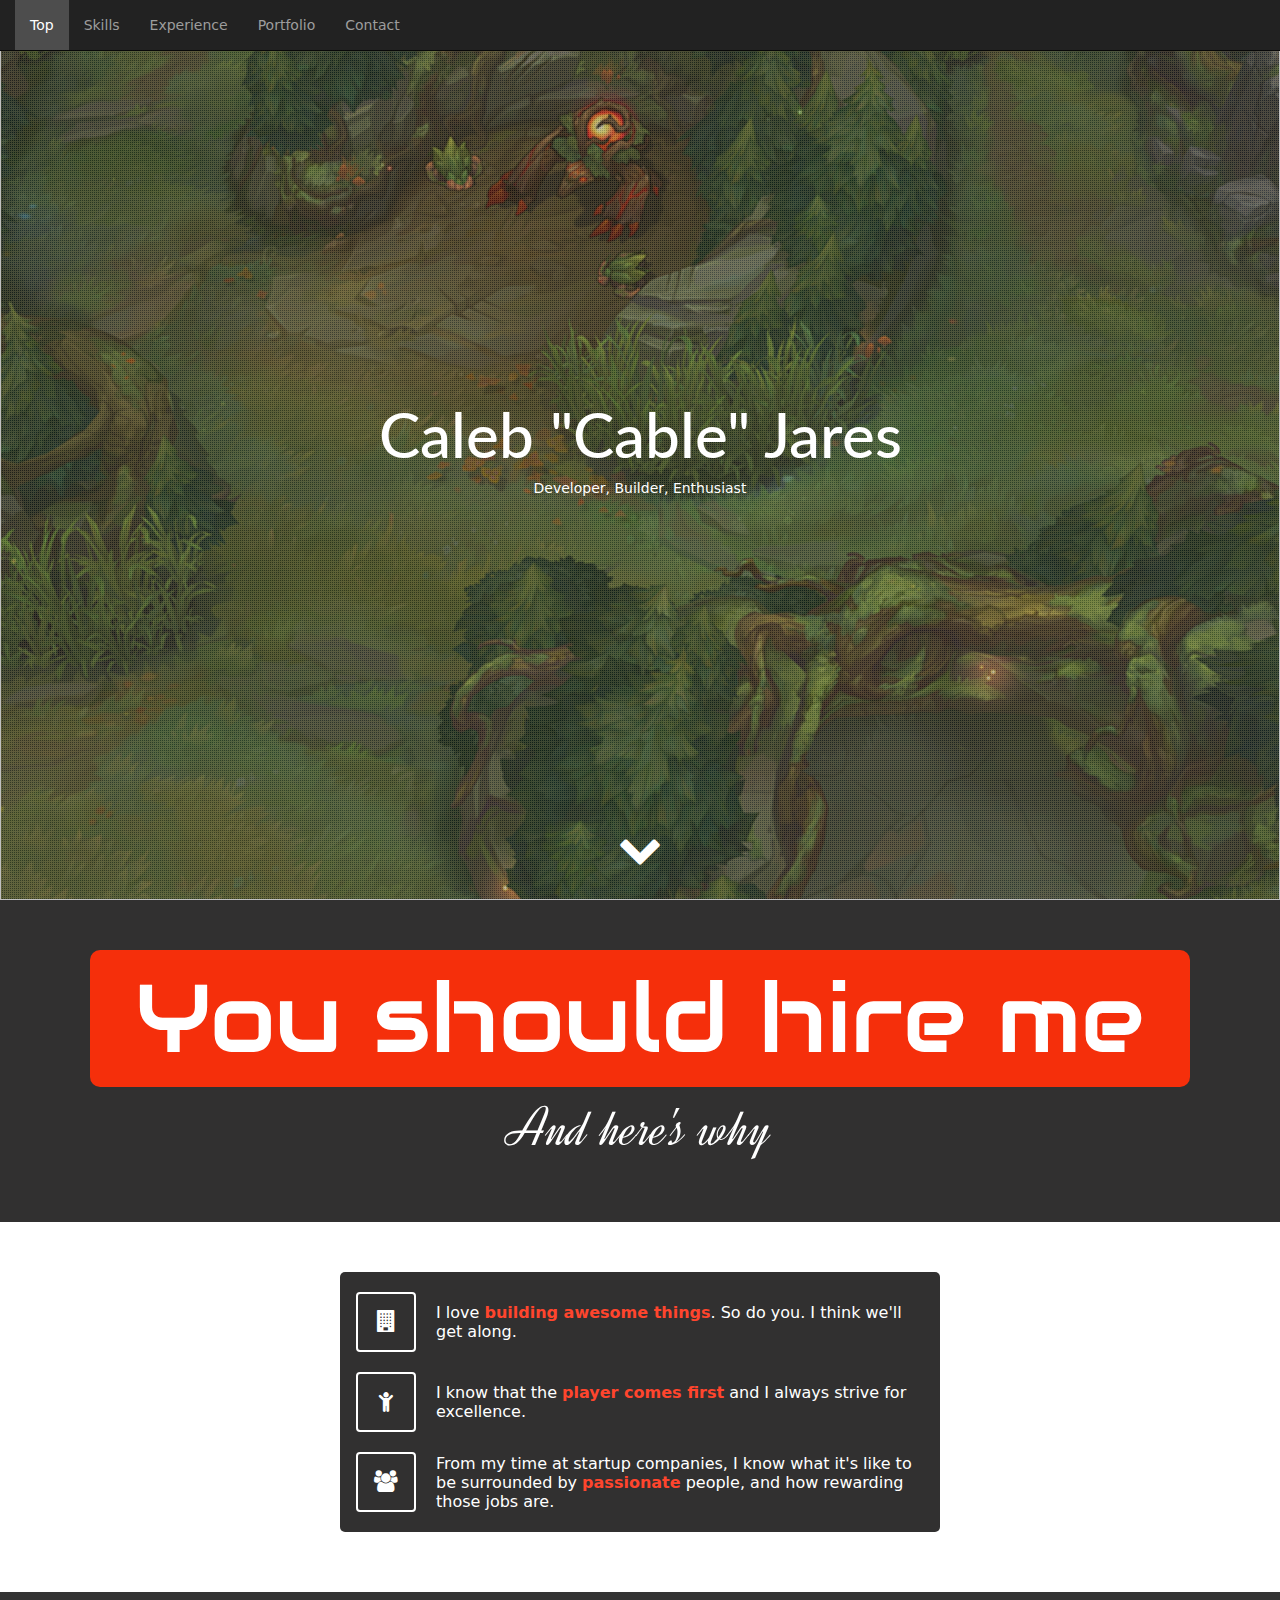
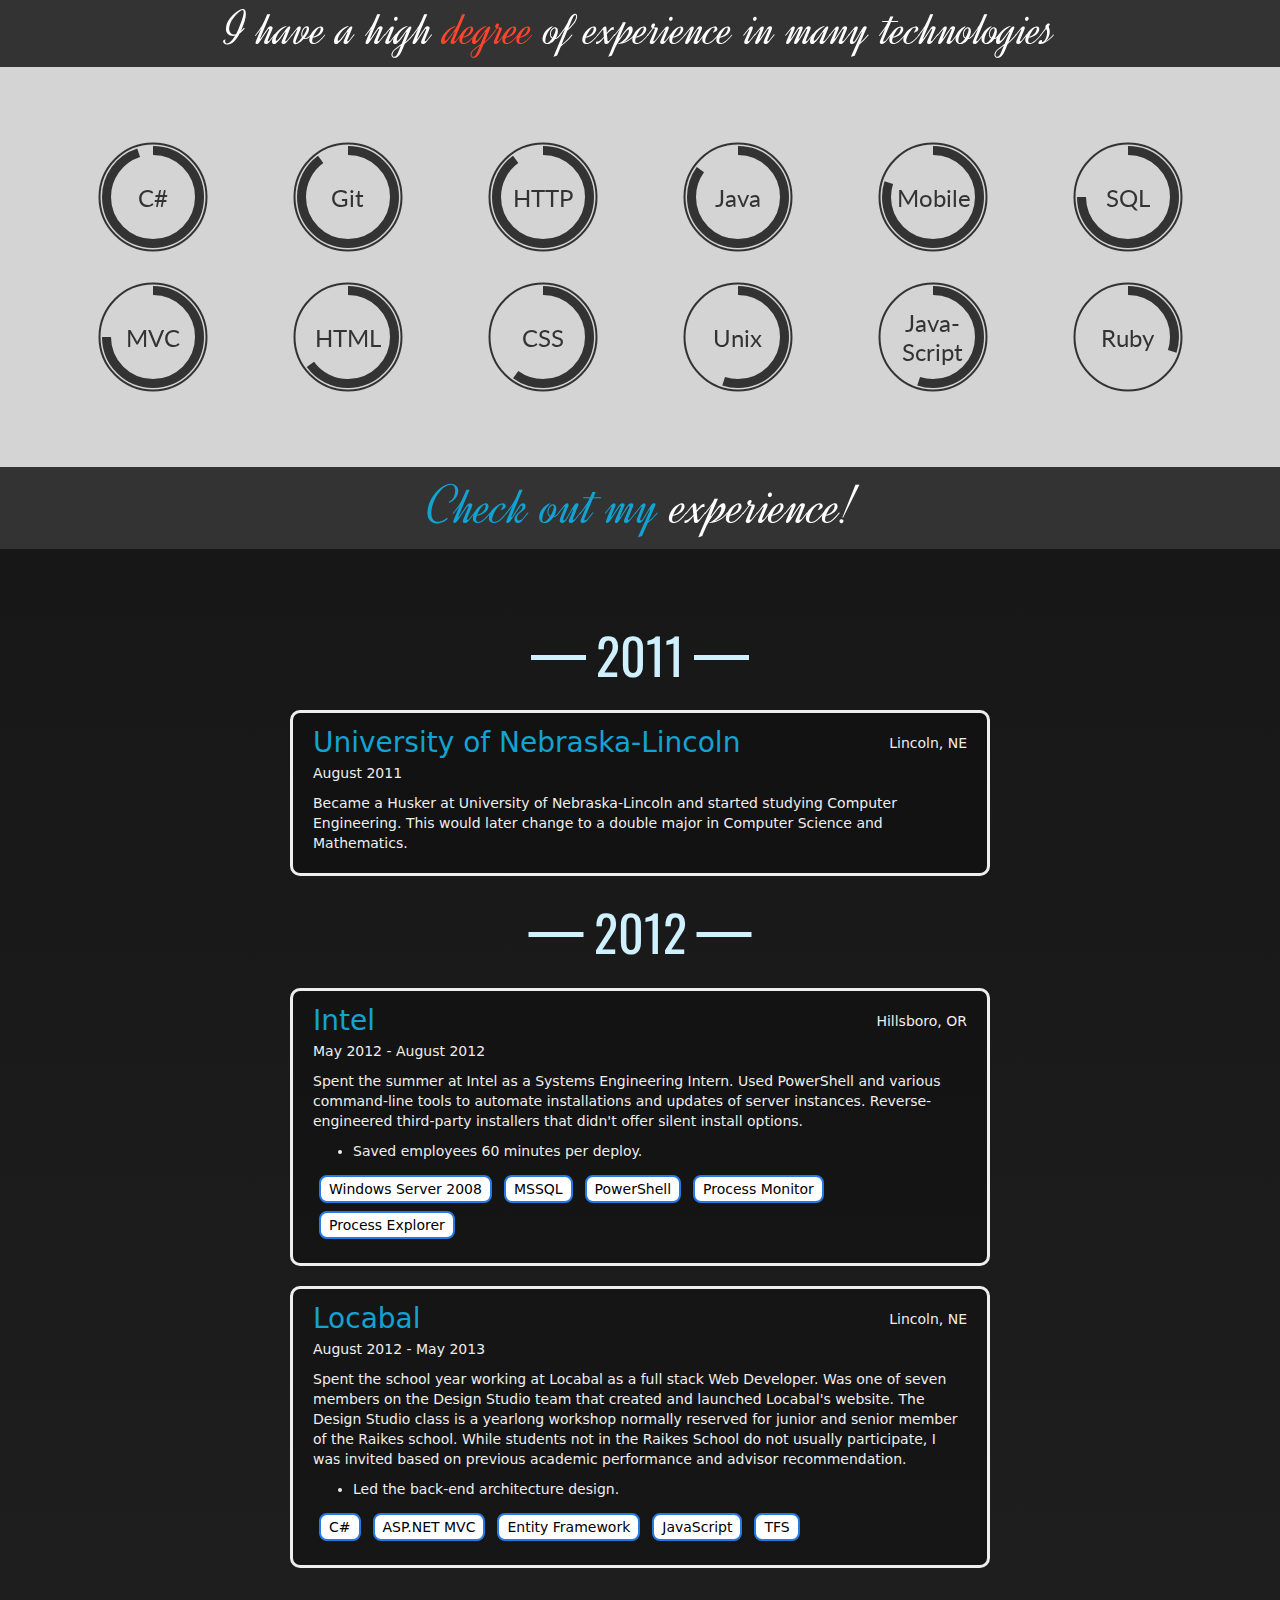
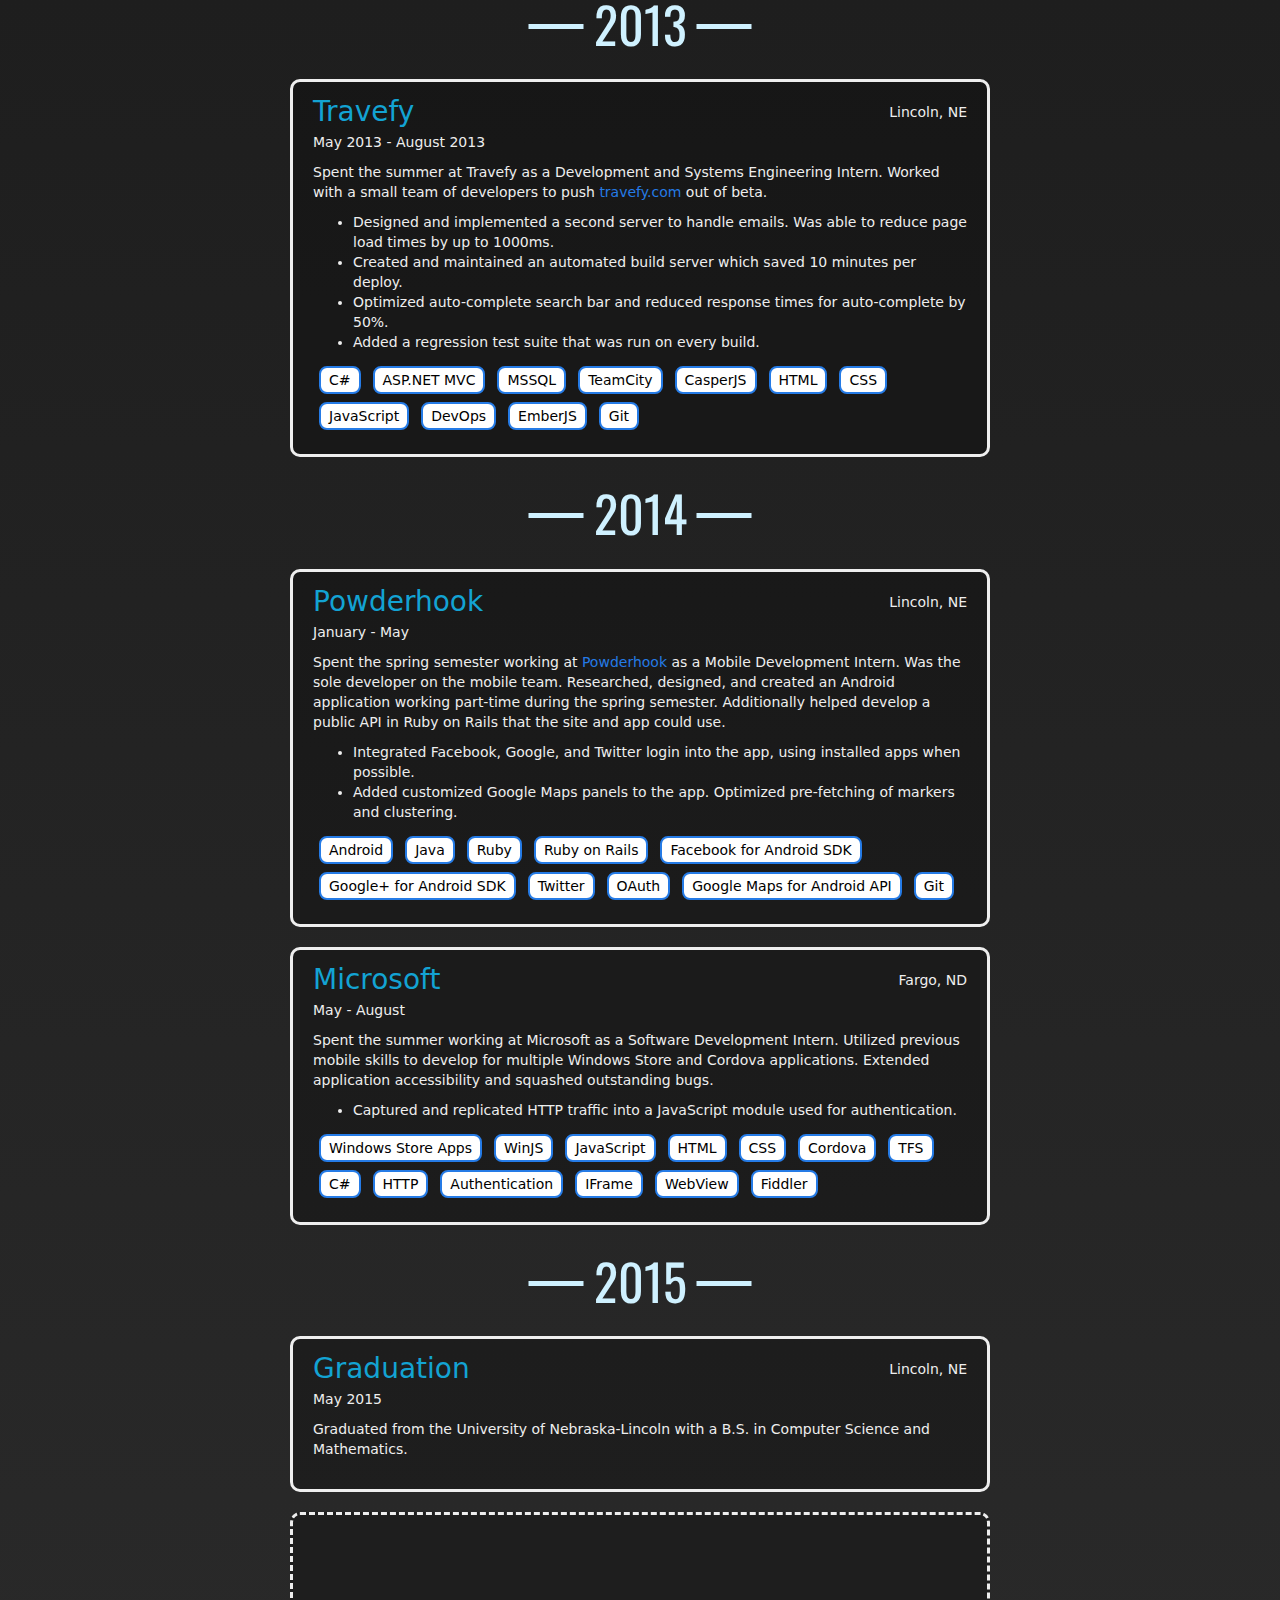
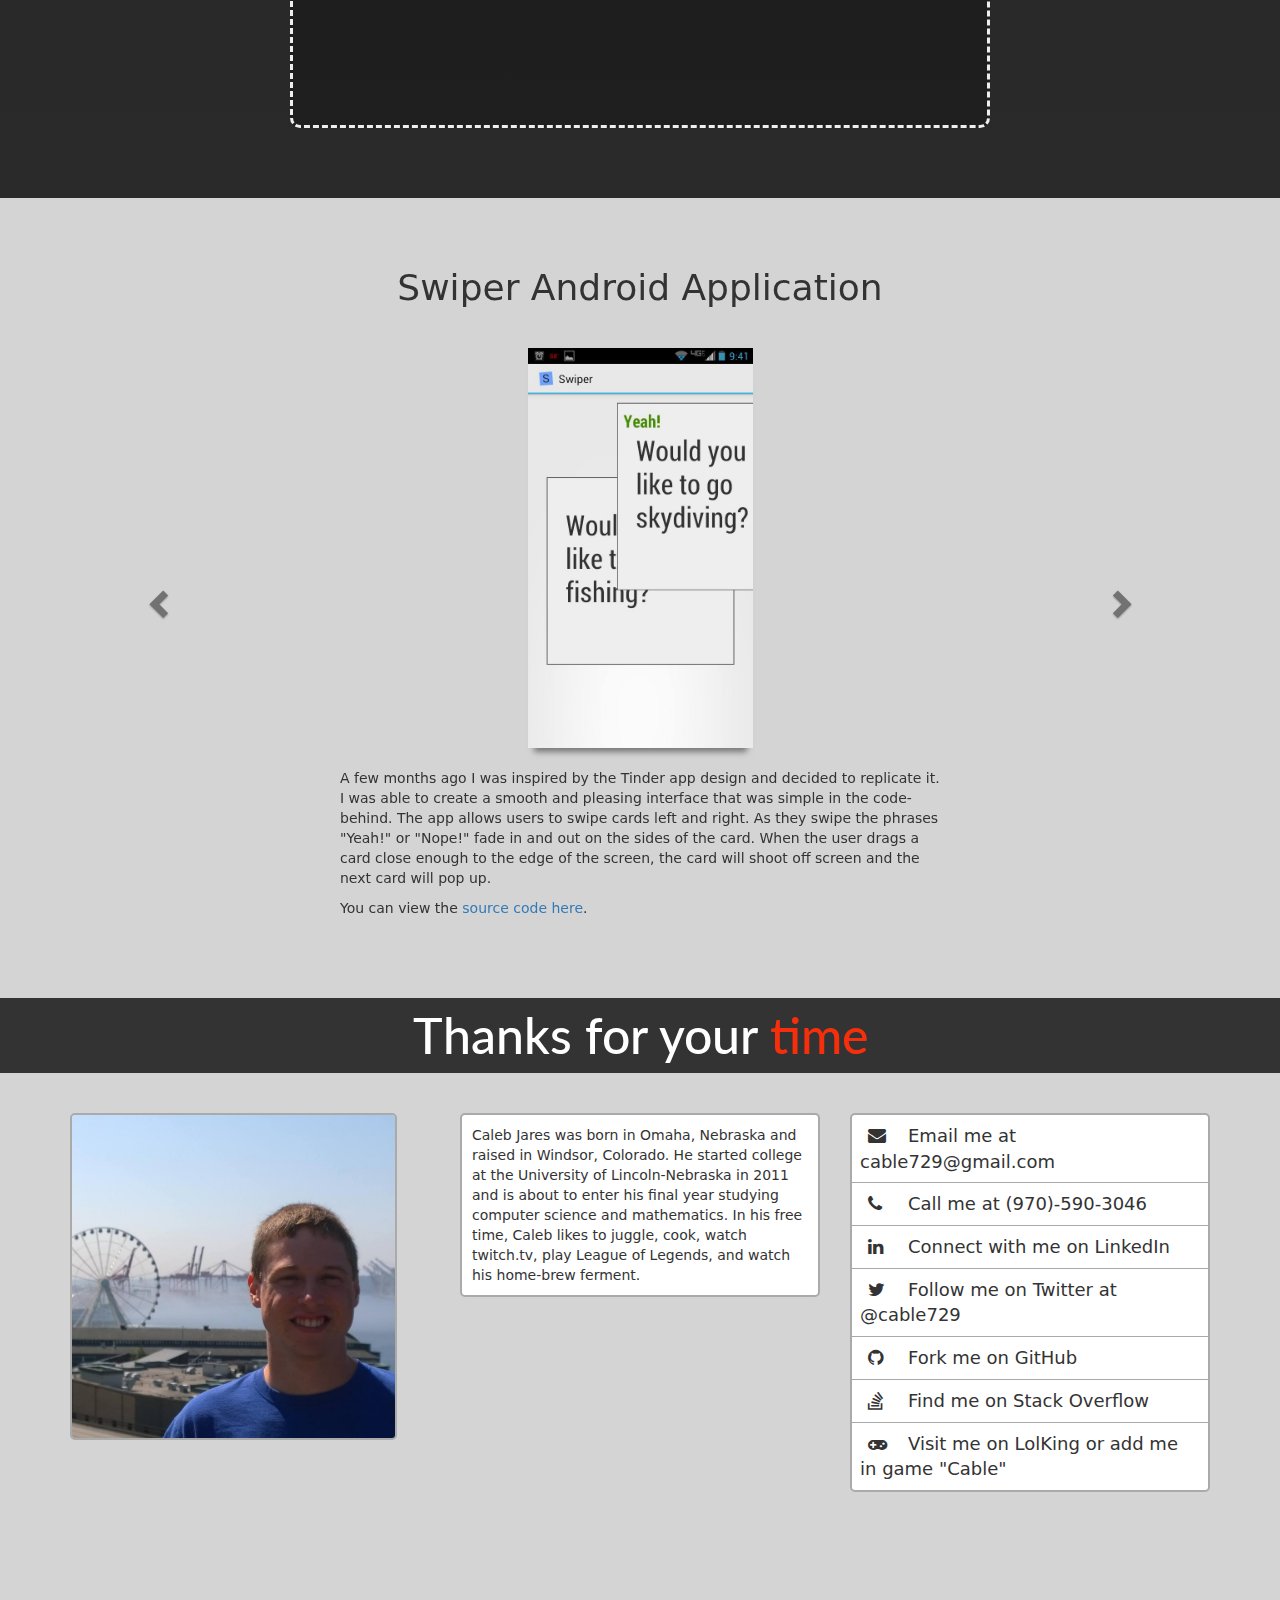
<file: index.html>
<!DOCTYPE html>
<html lang="en">
  <head>
    <meta charset="utf-8">
    <meta http-equiv="X-UA-Compatible" content="IE=edge">
    <meta name="viewport" content="width=device-width, initial-scale=1">
    <title>Riot Games, Hire Me</title>
    <link href="favicon.png" rel="shortcut icon" type="image/png">
    
    <link rel="stylesheet" type="text/css" href="http://fonts.googleapis.com/css?family=Lato:300">

    <!-- Bootstrap -->
    <link href="//netdna.bootstrapcdn.com/bootstrap/3.1.1/css/bootstrap.min.css" rel="stylesheet">
    <link href="//netdna.bootstrapcdn.com/font-awesome/4.1.0/css/font-awesome.min.css" rel="stylesheet">
    <link rel="stylesheet" type="text/css" href="assets/slick.css">
    <link href="default.css" rel="stylesheet">

    <!-- jQuery (necessary for Bootstrap's JavaScript plugins) -->
    <script type="text/javascript" src="https://ajax.googleapis.com/ajax/libs/jquery/1.11.0/jquery.min.js"></script>
    <script type="text/javascript" src="scripts/jquery.transit.min.js"></script>
    <script type="text/javascript" src="scripts/imagesloaded.pkgd.min.js"></script>
    
    <link rel="stylesheet" type="text/css" href="http://fonts.googleapis.com/css?family=Audiowide">
    <link rel="stylesheet" type="text/css" href="http://fonts.googleapis.com/css?family=Dynalight:400">
    <link rel='stylesheet' type='text/css' href='http://fonts.googleapis.com/css?family=Limelight'>
    <link rel='stylesheet' type='text/css' href='http://fonts.googleapis.com/css?family=Oswald:400'>

    <!-- HTML5 Shim and Respond.js IE8 support of HTML5 elements and media queries -->
    <!-- WARNING: Respond.js doesn't work if you view the page via file:// -->
    <!--[IF LT IE 9]>
      <SCRIPT SRC="HTTPS://OSS.MAXCDN.COM/LIBS/HTML5SHIV/3.7.0/HTML5SHIV.JS"></SCRIPT>
      <SCRIPT SRC="HTTPS://OSS.MAXCDN.COM/LIBS/RESPOND.JS/1.4.2/RESPOND.MIN.JS"></SCRIPT>
    <![ENDIF]-->
  </head>
  <body>
    <div id="navbar" class="navbar navbar-inverse navbar-fixed-top" role="navigation">
      <div class="container-fluid">
        <div class="navbar-header">
          <button type="button" class="navbar-toggle collapsed" data-toggle="collapse" data-target=".navbar-collapse">
            <span class="sr-only">Toggle navigation</span>
            <span class="icon-bar"></span>
            <span class="icon-bar"></span>
            <span class="icon-bar"></span>
          </button>
        </div>
        <div class="navbar-collapse collapse">
          <ul class="nav navbar-nav">
            <li><a href="#intro-screen">Top</a></li>
<!--            <li><a href="#hire-me">Intro</a></li>-->
            <li><a href="#skills">Skills</a></li>
            <li><a href="#timeline-header">Experience</a></li>
            <li><a href="#portfolio">Portfolio</a></li>
            <li><a href="#contact-me">Contact</a></li>
          </ul>
        </div><!--/.nav-collapse -->
      </div>
    </div>
    <div id="intro-screen" style="height:1920px">
      <img class="silk-screen">
      <div id="slideshow">
        <img class="slideshow-image red-buff">
        <img class="slideshow-image turret">
        <img class="slideshow-image shopkeeper">
        <img class="slideshow-image baron">
      </div>
      <div class="background-color"></div>
      <div id="title-box">
        <h1>Caleb "Cable" Jares</h1>
        <p>Developer, Builder, Enthusiast</p>
      </div>
      <i class="fa fa-circle-o-notch spinner"></i>
      <a class="arrow" href="#hire-me">
        <i class="fa fa-chevron-down"></i>
      </a>
    </div>
    <script type="text/javascript">
      $(function() {
        $('#intro-screen').height(window.innerHeight);
        $('#title-box').animate({ opacity: 0, y: '-400px' }, 0);
        $('body').scrollspy({ target: '#navbar', offset: 70 });
        
        function setupSlideshow(){
          var currentIndex = 0;
          var $slides = $('.slideshow-image');
          
          nextIndex = function() {
            return (currentIndex + 1) % $slides.length;
          }
          
          setInterval(function(){
            $slides.eq(currentIndex).fadeOut(1500);
            $slides.eq(nextIndex()).fadeIn(1500);
            currentIndex = nextIndex();
          }, 7000);
        };
        
        function loadComplete() {
          $('.slideshow-image:first').fadeIn(1000);
          $('.spinner').fadeOut(200);
          $('#title-box').transition({ opacity: 1, y: '0' }, 800, 'ease');
          setupSlideshow();
        };
        
        imagesLoaded('#slideshow', loadComplete);
      });
    </script>

    <section id="hire-me">
      <div class="container">
        <div class="row">
          <div class="col-sm-12">
            <a href="#contact-me" class="block-header hire-href">You should hire me</a>
            <h2 class="block-emph">And here's why</h2>
          </div>
        </div>
      </div>
    </section>
    
    <section id="heres-why">
      <div class="container">
        <div class="row">
          <div class="col-sm-12">
            <ul class="focus dark">
              <li class="icon-row">
                <div class="fancy-icon square-to-circle">
                  <i class="fa fa-building"></i>
                </div>
                <p>I love <b><a href="#portfolio">building awesome things</a></b>. So do you. I think we'll get along.</p>
              </li>
              <li class="icon-row">
                <div class="fancy-icon spin">
                  <i class="fa fa-child"></i>
                </div>
                <p>I know that the <b>player comes first</b> and I always strive for excellence.</p>
              </li>
              <li class="icon-row">
                <div class="fancy-icon flip">
                  <i class="fa fa-group"></i>
                </div>
                <p>From my time at startup companies, I know what it's like to be surrounded by <b>passionate</b> people, and how rewarding those jobs are.</p>
              </li>
            </ul>
          </div>
        </div>
      </div>
    </section>
    
    <section id="skills">
      <a id="skills-container" class="dark-segue" href="#skills-container"><h1>I have a high <span class="pun">degree</span> of experience in many technologies</h1></a>
      <div class="container">
        <div class="row">
          <div class="col-md-2 col-sm-3 col-xs-6">
            <div class="skill important">
              <input type="text" value="95" class="dial" data-fgColor="#fff">
              <span>C#</span>
              <span class="desc">5 yrs</span>
            </div>
          </div>
          <div class="col-md-2 col-sm-3 col-xs-6">
            <div class="skill important">
              <input type="text" value="90" class="dial" data-fgColor="#fff">
              <span>Git</span>
              <span class="desc">3 yrs</span>
            </div>
          </div>
          <div class="col-md-2 col-sm-3 col-xs-6">
            <div class="skill">
              <input type="text" value="90" class="dial" data-fgColor="#fff">
              <span>HTTP</span>
              <span class="desc">2 yrs</span>
            </div>
          </div>
          <div class="col-md-2 col-sm-3 col-xs-6">
            <div class="skill">
              <input type="text" value="85" class="dial" data-fgColor="#fff">
              <span>Java</span>
              <span class="desc">4 yrs</span>
            </div>
          </div>
          <div class="col-md-2 col-sm-3 col-xs-6">
            <div class="skill important">
              <input type="text" value="80" class="dial" data-fgColor="#fff">
              <span>Mobile</span>
              <span class="desc">2 yrs</span>
            </div>
          </div>
          <div class="col-md-2 col-sm-3 col-xs-6">
            <div class="skill">
              <input type="text" value="75" class="dial" data-fgColor="#fff">
              <span>SQL</span>
              <span class="desc">3 yrs</span>
            </div>
          </div>
          <div class="col-md-2 col-sm-3 col-xs-6">
            <div class="skill">
              <input type="text" value="75" class="dial" data-fgColor="#fff">
              <span>MVC</span>
              <span class="desc">3 yrs</span>
            </div>
          </div>
          <div class="col-md-2 col-sm-3 col-xs-6">
            <div class="skill">
              <input type="text" value="65" class="dial" data-fgColor="#fff">
              <span>HTML</span>
              <span class="desc">3 yrs</span>
            </div>
          </div>
          <div class="col-md-2 col-sm-3 col-xs-6">
            <div class="skill">
              <input type="text" value="60" class="dial" data-fgColor="#fff">
              <span>CSS</span>
              <span class="desc">3 yrs</span>
            </div>
          </div>
          <div class="col-md-2 col-sm-3 col-xs-6">
            <div class="skill">
              <input type="text" value="55" class="dial" data-fgColor="#fff">
              <span>Unix</span>
              <span class="desc">2 yrs</span>
            </div>
          </div>
          <div class="col-md-2 col-sm-3 col-xs-6">
            <div class="skill">
              <input type="text" value="55" class="dial" data-fgColor="#fff">
              <span>Java- Script</span>
              <span class="desc">3 yrs</span>
            </div>
          </div>
          <div class="col-md-2 col-sm-3 col-xs-6">
            <div class="skill">
              <input type="text" value="30" class="dial" data-fgColor="#fff">
              <span>Ruby</span>
              <span class="desc">1 yr</span>
            </div>
          </div>
        </div>
      </div>
    </section>
    
    <h1 id="timeline-header" class="segue light"><a href="#timeline-header"><span>Check out my</span> experience!</a></h1>
    <section id="my-timeline">
      <div class="container">
        <div class="row">
          <div class="col-sm-12">
            <div class="year">2011</div>

            <div class="event">
              <span class="headline">University of Nebraska-Lincoln</span>
              <span class="location">Lincoln, NE</span>
              <span class="timestamp">August 2011</span>
              Became a Husker at University of Nebraska-Lincoln and started studying Computer Engineering. This would later change to a double major in Computer Science and Mathematics.
            </div>

            <div class="year">2012</div>

            <div class="event job">
              <span class="company">Intel</span>
              <span class="location">Hillsboro, OR</span>
              <span class="timestamp">May 2012 - August 2012</span>
              <p>Spent the summer at Intel as a Systems Engineering Intern. Used PowerShell and various command-line tools to automate installations and updates of server instances. Reverse-engineered third-party installers that didn't offer silent install options.</p>
              <ul class="achievements">
                <li>Saved employees 60 minutes per deploy.</li>
              </ul>
              <ul class="technologies">
                <li>Windows Server 2008</li><li class="sql">MSSQL</li><li>PowerShell</li><li>Process Monitor</li><li>Process Explorer</li>
              </ul>
            </div>
            
            <div class="event job">
              <span class="company">Locabal</span>
              <span class="location">Lincoln, NE</span>
              <span class="timestamp">August 2012 - May 2013</span>
              <p>Spent the school year working at Locabal as a full stack Web Developer. Was one of seven members on the Design Studio team that created and launched Locabal's website. The Design Studio class is a yearlong workshop normally reserved for junior and senior member of the Raikes school. While students not in the Raikes School do not usually participate, I was invited based on previous academic performance and advisor recommendation.</p>
              <ul class="achievements">
                <li>Led the back-end architecture design.</li>
              </ul>
              <ul class="technologies">
                <li class="csharp">C#</li><li class="csharp">ASP.NET MVC</li><li class="csharp">Entity Framework</li><li class="javascript">JavaScript</li><li>TFS</li>
              </ul>
            </div>
            
            <div class="year">2013</div>
            
            <div class="event job">
              <span class="company">Travefy</span>
              <span class="location">Lincoln, NE</span>
              <span class="timestamp">May 2013 - August 2013</span>
              <p>Spent the summer at Travefy as a Development and Systems Engineering Intern. Worked with a small team of developers to push <a href="http://travefy.com">travefy.com</a> out of beta.</p>
              <ul class="achievements">
                <li>Designed and implemented a second server to handle emails. Was able to reduce page load times by up to 1000ms.</li>
                <li>Created and maintained an automated build server which saved 10 minutes per deploy.</li>
                <li>Optimized auto-complete search bar and reduced response times for auto-complete by 50%.</li>
                <li>Added a regression test suite that was run on every build.</li>
              </ul>
              <ul class="technologies">
                <li class="csharp">C#</li><li class="csharp">ASP.NET MVC</li><li class="sql">MSSQL</li><li>TeamCity</li><li class="javascript">CasperJS</li><li class="htmlcss">HTML</li><li class="htmlcss">CSS</li><li class="javascript">JavaScript</li><li>DevOps</li><li class="javascript">EmberJS</li><li>Git</li>
              </ul>
            </div>
            
            <div class="year">2014</div>
            
            <div class="event job">
              <span class="company">Powderhook</span>
              <span class="location">Lincoln, NE</span>
              <span class="timestamp">January - May</span>
              <p>Spent the spring semester working at <a href="http://powderhook.com">Powderhook</a> as a Mobile Development Intern. Was the sole developer on the mobile team. Researched, designed, and created an Android application working part-time during the spring semester. Additionally helped develop a public API in Ruby on Rails that the site and app could use.</p>
              <ul class="achievements">
                <li>Integrated Facebook, Google, and Twitter login into the app, using installed apps when possible.</li>
                <li>Added customized Google Maps panels to the app. Optimized pre-fetching of markers and clustering.</li>
              </ul>
              <ul class="technologies">
                <li class="mobile java">Android</li><li class="java">Java</li><li>Ruby</li><li>Ruby on Rails</li><li>Facebook for Android SDK</li><li>Google+ for Android SDK</li><li>Twitter</li><li>OAuth</li><li>Google Maps for Android API</li><li>Git</li>
              </ul>
            </div>
            
            <div class="event job">
              <span class="company">Microsoft</span>
              <span class="location">Fargo, ND</span>
              <span class="timestamp">May - August</span>
              <p>Spent the summer working at Microsoft as a Software Development Intern. Utilized previous mobile skills to develop for multiple Windows Store and Cordova applications. Extended application accessibility and squashed outstanding bugs.</p>
              <ul class="achievements">
                <li>Captured and replicated HTTP traffic into a JavaScript module used for authentication.</li>
              </ul>
              <ul class="technologies">
                <li>Windows Store Apps</li><li class="javascript">WinJS</li><li class="javascript">JavaScript</li><li class="htmlcss">HTML</li><li class="htmlcss">CSS</li><li class="mobile javascript htmlcss">Cordova</li><li>TFS</li><li class="csharp">C#</li><li>HTTP</li><li>Authentication</li><li>IFrame</li><li>WebView</li><li>Fiddler</li>
              </ul>
            </div>
            
            <div class="year">2015</div>
            
            <div class="event">
              <span class="headline">Graduation</span>
              <span class="location">Lincoln, NE</span>
              <span class="timestamp">May 2015</span>
              <p>Graduated from the University of Nebraska-Lincoln with a B.S. in Computer Science and Mathematics.</p>
            </div>
            
            <div class="event job make-it-happen">
              <span class="company">Riot Games</span>
              <span class="location">Santa Monica, CA</span>
              <span class="timestamp">June 2015 <span class="easter">The future is an unwritten book.</span></span>
              <p>Started work at Riot Games. Responsibilities may include but are not limited to:</p>
              <div class="achievments">
                <li>Developing a mobile app to enable summoners to follow and manage their Fantasy LCS teams on the go</li>
                <li>Strengthening the server architecture to keep gamers online 100% of the time</li>
                <li>Developing internal tools to help make life easier for Rioters</li>
              </div>
            </div>
          </div>
        </div>
      </div>
    </section>
    
    <section id="portfolio">
      <div class="container">
        <div id="portfolio-carousel" class="carousel slide" data-ride="carousel" data-wrap="true">
          
          <!-- Wrapper for Slides -->
          <div class="carousel-inner">
            <div class="item active">
              <h1>Swiper Android Application</h1>
              <img src="assets/swiper.jpg">
              <p>A few months ago I was inspired by the Tinder app design and decided to replicate it. I was able to create a smooth and pleasing interface that was simple in the code-behind. The app allows users to swipe cards left and right. As they swipe the phrases "Yeah!" or "Nope!" fade in and out on the sides of the card. When the user drags a card close enough to the edge of the screen, the card will shoot off screen and the next card will pop up.</p>
              <p>You can view the <a href="http://github.com/cable729/swiper">source code here</a>.</p>
            </div>
            <div class="item">
              <h1>This Website</h1>
              <img src="assets/this-website.png">
              <p>I have little experience with graphic design, so this site was a huge learning opportunity for me. I learned some color schemes dos and don'ts and gained a much greater understanding of CSS. I used Twitter Bootstrap 3 and lots of jQuery plugins. If I have the time, I'd like to move my resume to a JSON file or endpoint and use KnockoutJS to bind it to the this site's UI.</p>
              <p>You can view the source code by pressing F12.</p>
            </div>
          </div>
          
          <!-- Controls -->
          <a class="left carousel-control" href="#portfolio-carousel" data-slide="prev">
            <span class="glyphicon glyphicon-chevron-left"></span>
          </a>
          <a class="right carousel-control" href="#portfolio-carousel" data-slide="next">
            <span class="glyphicon glyphicon-chevron-right"></span>
          </a>
        </div>
      </div>
    </section>
    
    <h1 id="caleb-contact-segue"><span class="first">Thanks</span> <span class="extra">very much</span> for your <span>time</span></h1>
    <section id="contact-me">
      <div class="container">
        <div class="row">
          <div class="col-sm-6 col-md-4 photo">
            <img class="default" src="assets/profile.jpg">
            <img class="mustache" src="assets/profile2.jpg">
          </div>
          <div class="col-sm-6 col-md-4 personal">
            <p>Caleb Jares was born in Omaha, Nebraska and raised in Windsor, Colorado. He started college at the University of Lincoln-Nebraska in 2011 and is about to enter his final year studying computer science and mathematics. In his free time, Caleb likes to juggle, cook, watch twitch.tv, play League of Legends, and watch his home-brew ferment.</p>
            <!-- No, this is not a joke. Once I fell asleep next to a 5-gallon fermenter listening to it bubble away. -->
          </div>
          <div class="col-sm-12 col-md-4 contact">
            <ul>
              <li><a class="hire" href="mailto:cable729@gmail.com"><i class="fa fa-envelope"></i>Email me at cable729@gmail.com</a></li>
              <li><a class="hire" href="tel:9705903046"><i class="fa fa-phone"></i>Call me at (970)-590-3046</a></li>
              <li><a target="_blank" href="http://lnkd.in/M3NG8S"><i class="fa fa-linkedin"></i>Connect with me on LinkedIn</a></li>
              <li><a target="_blank" href="http://twitter.com/cable729"><i class="fa fa-twitter"></i>Follow me on Twitter at @cable729</a></li>
              <li><a target="_blank" href="http://github.com/cable729"><i class="fa fa-github"></i>Fork me on GitHub</a></li>
              <li><a target="_blank" href="http://stackoverflow.com/users/264675/caleb-jares"><i class="fa fa-stack-overflow"></i>Find me on Stack Overflow</a></li>
              <li><a target="_blank" href="http://www.lolking.net/summoner/na/22326787"><i class="fa fa-gamepad"></i>Visit me on LolKing or add me in game "Cable"</a></li>
            </ul>
          </div>
        </div>        
      </div>
    </section>

    <script type="text/javascript" src="scripts/jquery.knob.js"></script>
    <script type="text/javascript" src="scripts/jquery.fittext.js"></script>
    <script type="text/javascript" src="scripts/jquery.smooth-scroll.min.js"></script>
    <script type="text/javascript" src="scripts/modernizr-latest.js"></script>
    <script type="text/javascript" src="scripts/default.js"></script>
    <script type="text/javascript" src="//netdna.bootstrapcdn.com/bootstrap/3.1.1/js/bootstrap.min.js"></script>
    <script>
      (function(i,s,o,g,r,a,m){i['GoogleAnalyticsObject']=r;i[r]=i[r]||function(){
      (i[r].q=i[r].q||[]).push(arguments)},i[r].l=1*new Date();a=s.createElement(o),
      m=s.getElementsByTagName(o)[0];a.async=1;a.src=g;m.parentNode.insertBefore(a,m)
      })(window,document,'script','//www.google-analytics.com/analytics.js','ga');

      ga('create', 'UA-45850565-2', 'riotgames-hire.me');
      ga('send', 'pageview');
    </script>
  </body>
</html>
</file>
<file: default.css>
html, body {
  min-height: 100%;
  color: #fff;
  font-family: "Segoe UI", Frutiger, "Frutiger Linotype", "Dejavu Sans", "Helvetica Neue", Arial, sans-serif;
}

a { cursor: pointer; cursor: hand; }
a.block-header { text-decoration: none; }

/*Navbar*/
#navbar .navbar-nav .active>a {
  background-color: #4d4d4d;
}
.navbar .container-fluid {
  padding-bottom: 0;
  padding-top: 0;
}

#title-box h1 {
  font-size: 62px;
  font-family: 'Lato', "Segoe UI", Frutiger, "Frutiger Linotype", "Dejavu Sans", "Helvetica Neue", Arial, sans-serif;
}
#title-box {
  text-align: center;
  text-align: center; color: #fff;
  position: absolute;
  height: 140px;
  margin: auto;
  top: 0;
  bottom: 0;
  left: 0;
  right: 0;
}
#intro-screen { height: 2000px; position: relative; }

#slideshow {
  width: 100%; height: 100%;
}
.slideshow-image {
  display: none;
  top: 0;
  left:0 ;
  position: absolute;
  width: 100%;
  z-index: -100;
  height: 100%;
  background-size: cover;
  background-repeat: no-repeat;
  background-position: top center;
}
.red-buff { background-image: url(assets/lol-summonersriftwip-teaser.jpg); }
.turret { background-image: url(assets/Rift_1.1_Turret.jpg); }
.shopkeeper { background-image: url(assets/Rift_1.1_Shopkeeper.jpg); }
.baron { background-image: url(assets/Rift_1.1_Baron.jpg); }
.silk-screen {
  background-image: url(assets/layer.png);
  position: absolute;
  top: 0px;
  left: 0px;
  width: 100%;
  height: 100%;
  z-index: -50;
  background-position: top left;
  background-repeat: repeat;
}
.spinner {
  width: 45px;
  height: 45px;
  position: absolute;
  margin: auto;
  top: 0;
  bottom: 0;
  left: 0;
  right: 0;
  font-size: 45px;
  -webkit-animation: rotation 2s infinite linear;
     -moz-animation: rotation 2s infinite linear;
      -ms-animation: rotation 2s infinite linear;
       -o-animation: rotation 2s infinite linear;
          animation: rotation 2s infinite linear;
}
.arrow {
  position: absolute;
  left: 50%;
  bottom: 20px;
  width: 60px;
  margin-left: -30px;
  text-align: center;
}
.arrow i { font-size: 44px; color: #fff; }


.fancy-icon {
  text-align: center;
  font-size: 22px;
  line-height: 56px;
  height: 60px;
  width: 60px;
  border-style: solid;
  border-width: 2px;
  border-radius: 4px;
  margin-right: 20px;
}

.icon-row {
  padding: 10px 0px;
  height: 100%;
  line-height: 60px;
  display: table;
  font-size: 16px;
}
.icon-row p {
  vertical-align: middle;
  line-height: normal;
  display: table-cell;
}
.icon-row .fancy-icon {
  float: left;
}


.focus {
  max-width: 600px;
  margin-left: auto;
  margin-right: auto;
  padding: 10px 16px;
  
  border-color: #000;
  border-radius: 5px;
}
.focus.dark {
  background-color: #313030;
  color: #fff;
}
.focus.dark b {
  color: #ff452d;
}
.focus.dark a {
  text-decoration: none;
  color: inherit;
}
.block-header {
  display: block;
  font-family: 'Audiowide';
  text-align: center;
  margin: 0 20px 10px;
  background-color: #f52f0b;
  color: #fff;
  border-radius:10px;
  width: auto;
}
a.block-header:hover { color: #fff; border-style: solid; border-width: 1px; border-color: #fff; margin-top: -1px; margin-bottom: 9px; }
.block-emph {
  font-size: 56px;
  color: #fff;
  text-align: center;
  margin: 0 auto 10px;
  padding: 2px 5px;
  border-radius: 5px;
  font-family: 'Dynalight';
}
.container {
  padding: 50px 15px;
}

/* Skills Section */
#skills {
  background: #d4d4d4;
}
#skills a {
  text-decoration: none;
}
#skills h1 {
  margin: 0 auto 20px;
  font-family: 'Dynalight';
  padding: 10px;
  width: auto;
  text-align: center;
  background: #333;
  color: #fff;
  font-size: 50px;
}
.skill {
  width: 120px;
  height: 120px;
  position: relative;
  margin: 0 auto 20px;
  cursor: default;
}
.skill canvas, .skill {
  transform-origin: 50px 50px;
  -webkit-transform-origin: 60px 90px;
}
.skill span {
  line-height: normal;
  font-family: 'Lato', "Segoe UI", Frutiger, "Frutiger Linotype", "Dejavu Sans", "Helvetica Neue", Arial, sans-serif;
  width: 60%;
  text-align: center;
  font-size: 24px;
  color: #333;
  position: absolute;
  left: 50%;
  top: 50%;
  -webkit-transform: translateY(-50%) translateX(-50%);
  -ms-transform: translateY(-50%) translateX(-50%);
  transform: translateY(-50%) translateX(-50%);
}
.skill span.desc {
  opacity: 0;
/*  color: #ff452d;*/
}
span.pun {
  color: #ff452d;
}


/* Timeline Section */
.segue {
  font-family: 'Dynalight';
  font-size: 56px;
  color: #fff;
  text-align: center;
  margin: 0;
  padding: 10px;
}
.segue a {
  text-decoration: none;
  display: block;  
}
.segue.light { background-color: #333; }
.segue.light a { color: white; }
.segue.light a span { color: #13a3d3; }

#my-timeline {
  background-image: linear-gradient(#171717,#2a2a2a);
}
.year {
  font-size: 50px;
  margin: 20px auto;
  text-align: center;
  font-family: 'Oswald';
  color: #cff1ff;
}
.year:after {
  margin: 10px;
  content:"\00a0\00a0\00a0\00a0\00a0";
  text-decoration:line-through;
}
.year:before {
  margin: 10px;
  content:"\00a0\00a0\00a0\00a0\00a0";
  text-decoration:line-through;
}
.event {
  color: #eee;
  position: relative;
  padding: 20px 20px;
  margin: 20px auto;
  max-width: 700px;
  border-style: solid;
  border-radius: 10px;
  background-color: rgba(0, 0, 0, 0.25);
}
.event.make-it-happen {
  border-style: dashed;
  cursor: pointer;
}
.easter { color: rgba(0,0,0,0); float: right; }
.event.make-it-happen:not(:hover) span,
.event.make-it-happen:not(:hover) li,
.event.make-it-happen:not(:hover) p {
  color: rgba(0, 0, 0, 0);
}
.event.make-it-happen:hover {
  background-color: rgba(0, 0, 0, 0.25);
}
.event p {
  text-decoration: none;
}
.event .company, .event .headline {
  display: inline-block;
  font-size: 28px;
  color: #13a3d3;
  margin-top: -10px;
}
.event .timestamp {
  display: block;
  margin: 0 0 10px;
}
.event .location {
  float: right;
}
.event .location i {
  font-size: 16px;
  margin-right: 10px;
}
.event a {
  color: #257be6;
}
.event ul.technologies {
  margin: 0px;
  padding: 0px;
}
.event ul.technologies li {
  display: inline-block;
  padding: 2px 8px;
  margin: 4px 6px;
  list-style: none;
  background-color: white;
  color: black;
  border-color: #257be6;
  border-style: solid;
  border-width: 2px;
  border-radius: 8px;
  cursor: default;
}
.event ul.technologies li:hover {
  background-color: #ddd;
}

/* Contact Me Section */
#contact-me {
  background-color: #d4d4d4;
  padding: 20px 20px 120px;
}
h1#caleb-contact-segue {
  font-size: 52px;
  color: #333;
  text-align: center;
  color: #333;
  text-align: center;
  margin: 0 auto 20px;
  font-family: 'Lato', "Segoe UI", Frutiger, "Frutiger Linotype", "Dejavu Sans", "Helvetica Neue", Arial, sans-serif;
  padding: 10px;
  width: auto;
  text-align: center;
  background: #333;
  color: #fff;
  font-size: 50px;
  margin: 0;
  cursor: pointer;
}
h1#caleb-contact-segue span:not(.first) {
  color: #f52f0b;
}
h1#caleb-contact-segue span.extra {
  display: none;
}
#contact-me .container {
  padding-top: 20px;
  color: #333;
}
.personal p {
  padding: 10px;
  border: 2px solid #aaa;
  border-radius: 5px;
  background-color: white;
}
.photo {
  text-align: center;
}
.photo img {
  max-height: 327px;
  border-radius: 5px;
  border: 2px solid #aaa;
  margin-bottom: 20px;
}
.photo:not(:hover) img.default { display: block; }
.photo:hover img.default { display: none; }
.photo:hover img.mustache { display: block; }
.photo:not(:hover) img.mustache { display: none; }
.contact ul {
  border: 2px solid #aaa;
  border-radius: 5px;
  background-color: white;
  padding: 0;
}
.contact li {
  list-style: none;
}
.contact li a {
  text-decoration: none;
  display: block;
  font-size: 18px;
  padding: 8px;
  color: #333;
}
.contact li:not(:last-of-type) a {
  border-bottom: 1px solid #aaa;  
}
.contact a:hover {
  color: #333;
  background-color: rgba(19, 163, 211, 0.35);
}
.contact a i {
  margin: 0 20px 0 8px;
  width: 20px;
  font-size: 18px;
}

/*Portfolio Section*/
#portfolio {
  background: #d4d4d4;
}
.slide {
  padding-bottom: 20px;
}
.slide h1 {
  color: #333;
  text-align: center;
  margin-bottom: 40px;
}
.slide img {
  margin: 20px auto;
  width: auto; height: auto;
  max-width: 90%; max-height: 400px;
  overflow: hidden;
  -webkit-box-shadow: 0 10px 6px -6px #777;
     -moz-box-shadow: 0 10px 6px -6px #777;
          box-shadow: 0 10px 6px -6px #777;
}
.slide p {
  margin: 0 auto 10px;
  max-width: 600px;
  color: #333;
}
#portfolio-carousel .carousel-control {
  background-image: none;
}
#portfolio-carousel .carousel-control span {
  color: #111;
}


#hire-me {
  background-color: #313030;
  color: #000;
}

#heres-why {
  background-image: url(http://www.riotgames.com/sites/default/files/styles/home-rotator-slides/public/content/home-rotator/images/main/bg-carousel.jpg);
  background-position: 50% 50%;
  background-size: cover;
}


@-webkit-keyframes rotation {
  0% {
    -webkit-transform: rotate(0);
  }
  100% {
    -webkit-transform: rotate(360deg);
  }
}
@-moz-keyframes rotation {
  0% {
    -moz-transform: rotate(0);
  }
  100% {
    -moz-transform: rotate(360deg);
  }
}
@-ms-keyframes rotation {
  0% {
    -ms-transform: rotate(0);
  }
  100% {
    -ms-transform: rotate(360deg);
  }
}
@-o-keyframes rotation {
  0% {
    -o-transform: rotate(0);
  }
  100% {
    -o-transform: rotate(360deg);
  }
}
@keyframes rotation {
  0% {
    transform: rotate(0);
  }
  100% {
    transform: rotate(360deg);
  }
}
</file>
